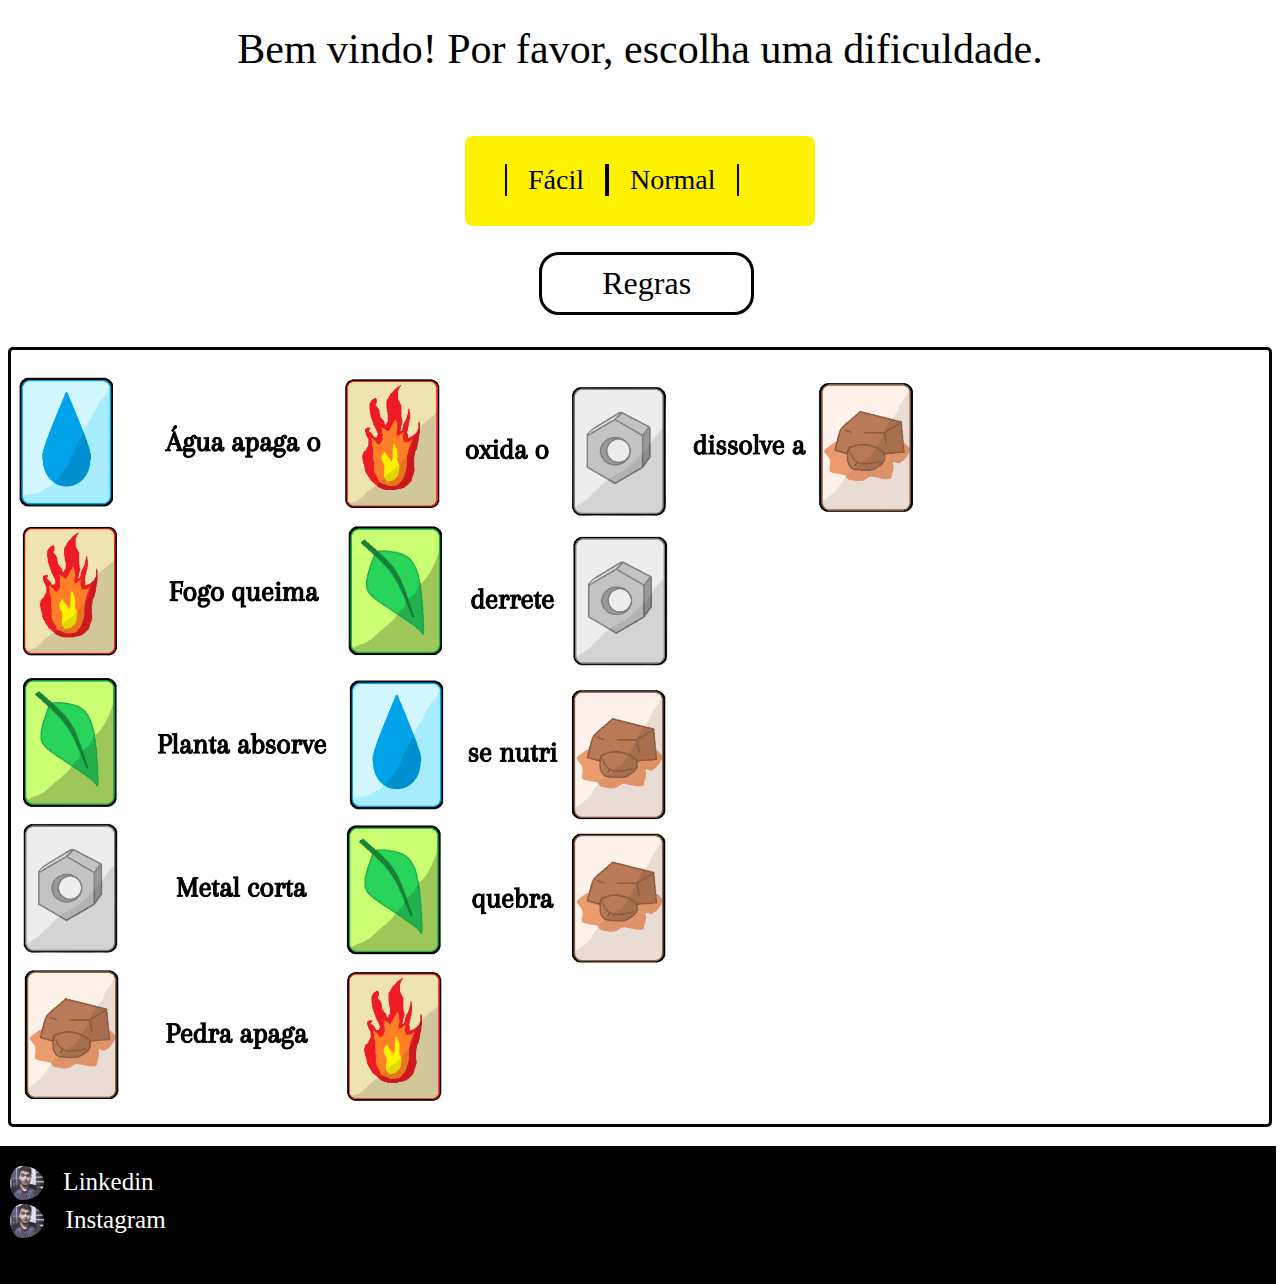
<file: index.html>
<Html class="fundo1">

    <head>
        <title> Card Game Elements </title>
        <meta charset="utf-8">
        <link rel="Stylesheet" type="text/css" href="Styles/Styles.css">
        <link rel="stylesheet" href="https://fonts.googleapis.com/css?family=Sofia">
    </head>

    <body> 
        <p class="dificuldade"> Bem vindo! Por favor, escolha uma dificuldade.  </p> 

        
                    <!--menu-->
                    <div class="centro">
                         <div class="menu">
        
                            <ul class="menulista" >

                                    <li> <a href="Facil.html"> Fácil </a>  </li>
                                    <li> <a href="Normal.html"> Normal </a>  </li>
                             </ul>
                         </div>

                    </div>
    </body>
    <p class="regras">  Regras </p>
        <div class="borda1">
                <p class="explicar"> 
                    <img src="Imagens/Regras.png"> </a> 

                </p>

        </div>
    

    <footer class="rodape">
        <div class="Texto"> 

                <img src="Imagens/nicolas.jpg" > <a href="https://www.linkedin.com/in/nicolas-almeida-376284244/"> Linkedin </a> <br>
                <img src="Imagens/nicolas.jpg"><a href="https://www.instagram.com/nicolas29sousa/" >  Instagram </a> 


        </div>
    </footer>
    </footer>
</html>
</file>
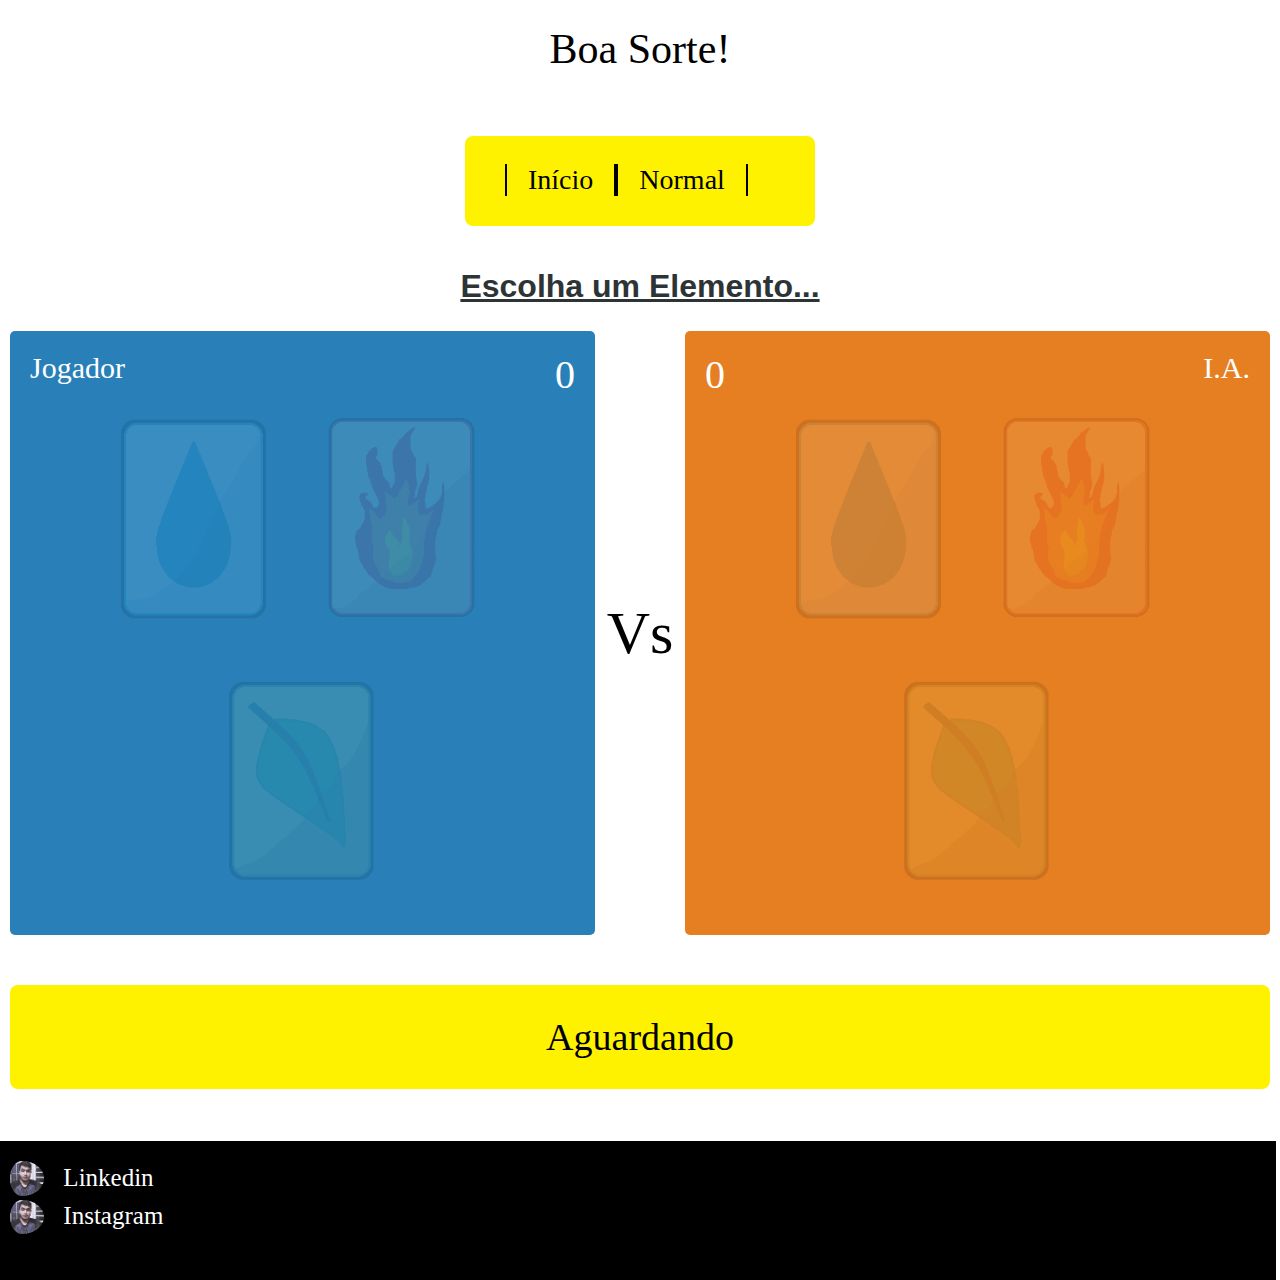
<file: Facil.html>
<Html class="fundo1">

    <head>
        <title> Card Game Elements </title>
        <meta charset="utf-8">
        <link rel="Stylesheet" type="text/css" href="Styles/Styles.css">
        <link rel="stylesheet" href="https://fonts.googleapis.com/css?family=Sofia">
    </head>

    <body> 
        <p class="dificuldade"> Boa Sorte!  </p> 

                    <!--menu-->
                    <div class="centro">
                         <div class="menu">
        
                            <ul class="menulista" >

                                    <li> <a href="index.html" > Início </a>  </li>
                                    <li> <a href="Normal.html" >  Normal </a>  </li>
                             </ul>
                         </div>

                    </div>

                  <!-- Quadrado grande -->
                    <div class="Principal">

                        <h2 id="Titulo2"> Escolha um Elemento... </h2>
                        <div id="placar"> 
                            <div id="jogador"> Jogador
                                <span id="pontos-jogador"> 0 </span>
                            
                            

                                <!-- Escolha do jogador -->
                            <ul id="escolhaPY">  
                                <li><a id="jogador-escolhe-1" onclick="jogar(1)"> <img src="Imagens/Agua.png"></a> </li>
                                <li><a id="jogador-escolhe-2" onclick="jogar(2)"> <img src="Imagens/Fogo.png"></a> </li>
                                <li><a id="jogador-escolhe-3" onclick="jogar(3)"> <img src="Imagens/Planta.png"></a> </li>
                            </ul>
                        </div>


                            <div id="versus"> Vs </div>


                            <div id="computador"> I.A.
                                <span id="pontos-computador"> 0 </span>
                            
                            

                                <!-- Escolha do computador -->
                            <ul id="escolhaIA">  
                                <li><a id="computador-escolhe-1"> <img src="Imagens/Agua.png"></a> </li>
                                <li><a id="computador-escolhe-2"> <img src="Imagens/Fogo.png"></a> </li>
                                <li><a id="computador-escolhe-3"> <img src="Imagens/Planta.png"></a> </li>
                            </ul>
                        </div>

                             </Div>


                             <div id="Aguardando"> Aguardando </div>
                        </div>  
                    </div>


                    <!-- Java dentro do corpo do html-->

            
                    
                    
    <script>

        var escolhaJogador = 0;
        var escolhaIa = 0;
        var vencedor = -1;
        var pontosP1 = 0;
        var pontosP2 = 0;



        // Jogar recebe o numero escolhido pelo jogador, na linha de baixo esse resultado vai pra variável.
        function jogar(escolha) {
            escolhaJogador = escolha;
        
        // Sistema de random para escolher de 1 a 3
        escolhaIa = Math.floor((Math.random() * (3 - 1 + 1))) + 1;
        

        // escolhendo Agua -- condições

        if ((escolhaJogador == 1) && (escolhaIa == 1)){
            vencedor = 0;

        }else if((escolhaJogador == 1) && (escolhaIa == 2)){
            vencedor = 1;

        }else if((escolhaJogador == 1) && (escolhaIa == 3)){
            vencedor = 2;

        }

        // escolhendo Fogo

        else if((escolhaJogador == 2) && (escolhaIa == 1)){
            vencedor = 2;


        }else if((escolhaJogador == 2) && (escolhaIa == 2)){
            vencedor = 0;


        }else if((escolhaJogador == 2) && (escolhaIa == 3)){
            vencedor = 1;

        }

        // escolhendo Planta

        else if((escolhaJogador == 3) && (escolhaIa == 1)){
            vencedor = 1;

        }else if((escolhaJogador == 3) && (escolhaIa == 2)){
            vencedor = 2;

        }else if((escolhaJogador == 3) && (escolhaIa == 3)){
            vencedor = 0;

        }


        // condição para apresentar quem ganhou
        if(vencedor == 0) {
            document.getElementById("Aguardando").innerHTML = "Empate";

        }else if(vencedor == 1 ){
            document.getElementById("Aguardando").innerHTML ="Parabéns você ganhou!";
            pontosP1++;

        }else if(vencedor == 2){
            document.getElementById("Aguardando").innerHTML = "A Inteligência artificial venceu!";
            pontosP2++;

        }


        // limpar o resultado anterior, porém tem que ficar antes de mostrar, para sempre limpar o resultado.
        document.getElementById("jogador-escolhe-1").classList.remove('selecionado');
        document.getElementById("jogador-escolhe-2").classList.remove('selecionado');
        document.getElementById("jogador-escolhe-3").classList.remove('selecionado');

        document.getElementById("computador-escolhe-1").classList.remove('selecionado');
        document.getElementById("computador-escolhe-2").classList.remove('selecionado');
        document.getElementById("computador-escolhe-3").classList.remove('selecionado');

        // Acrescentar 1 ponto no placar de quem venceu
        document.getElementById("pontos-jogador").innerHTML = pontosP1;
        document.getElementById("pontos-computador").innerHTML = pontosP2;


        // Mostrar quem escolheu o elemento
        document.getElementById("jogador-escolhe-" + escolhaJogador).classList.add('selecionado');
        document.getElementById("computador-escolhe-" + escolhaIa).classList.add('selecionado');
 
        }


    </script>              
    </body>

    <footer class="rodape">
        <div class="Texto"> 


                <li> <img src="Imagens/nicolas.jpg"> <a href="https://www.linkedin.com/in/nicolas-almeida-376284244/"> Linkedin </a>  </li>
                <li> <img src="Imagens/nicolas.jpg"> <a href="https://www.instagram.com/nicolas29sousa/"> Instagram </a>  </li>

        </div>
    </footer>
 <html/>
</file>
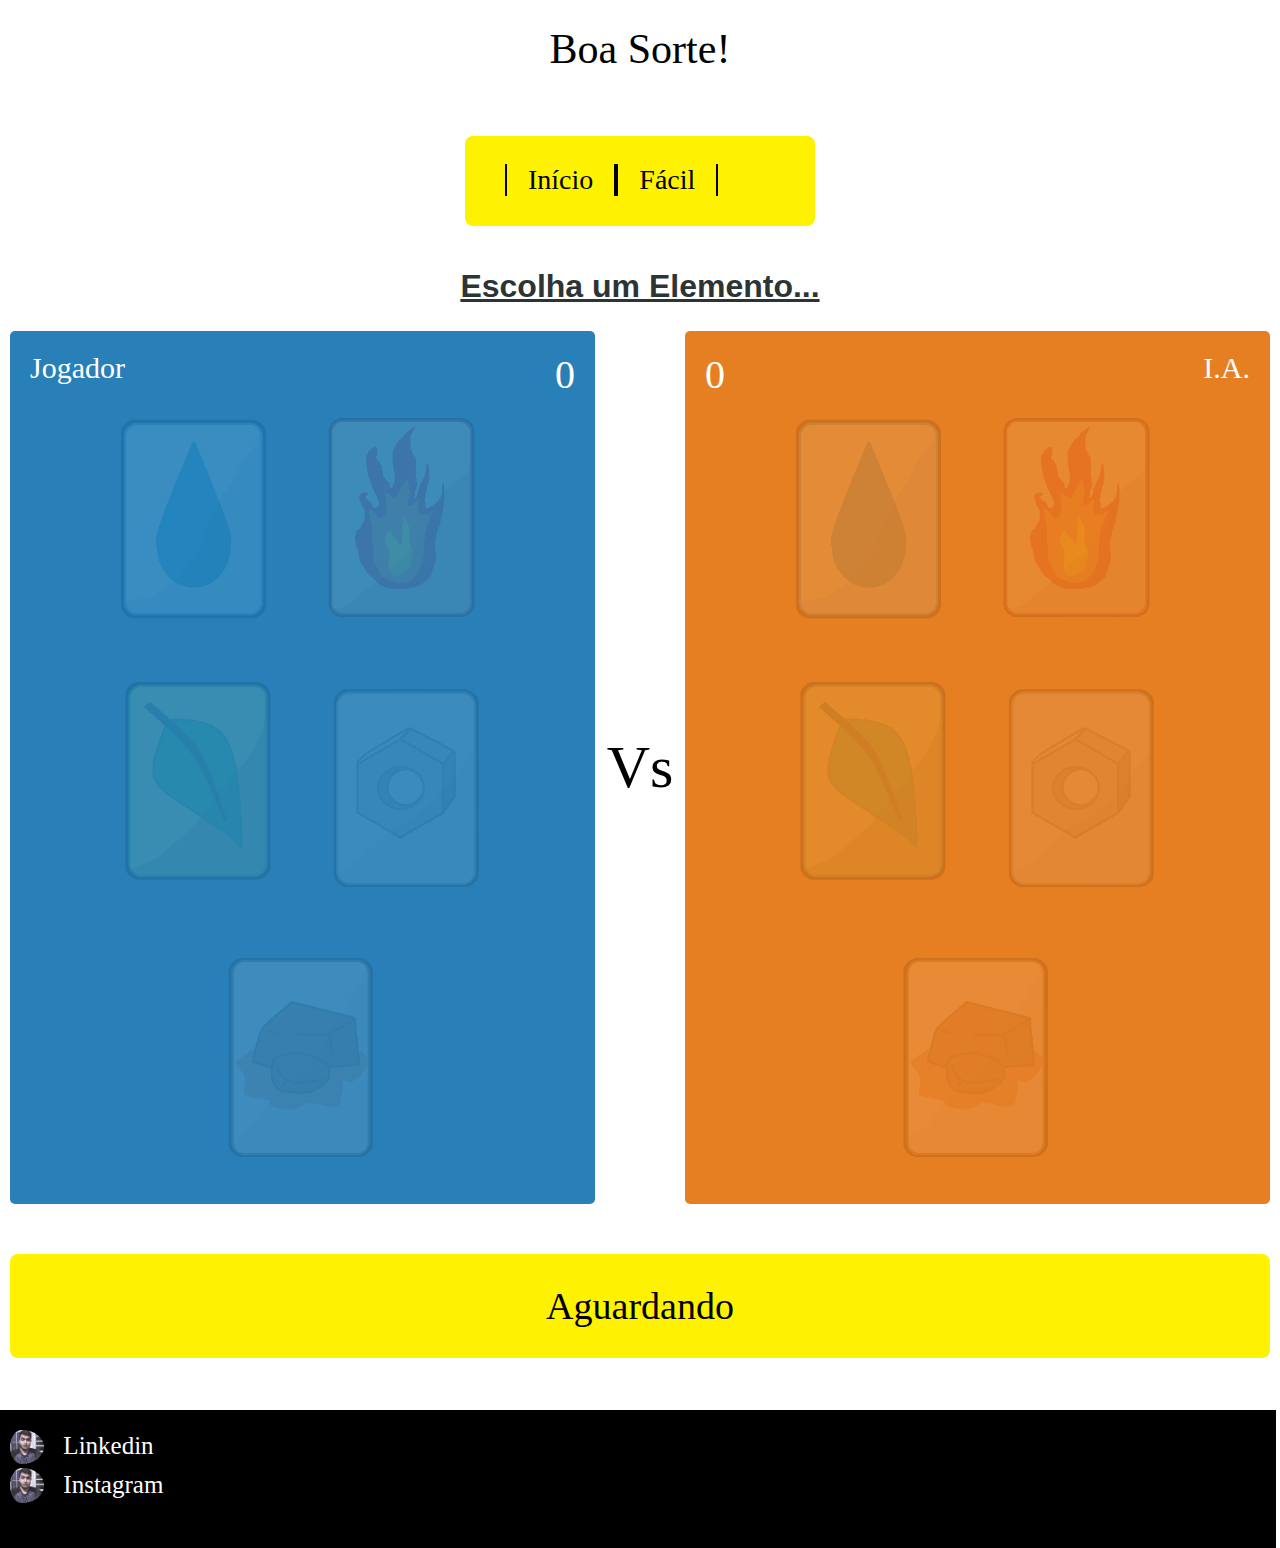
<file: Normal.html>
<Html class="fundo1">

    <head>
        <title> Card Game Elements </title>
        <meta charset="utf-8">
        <link rel="Stylesheet" type="text/css" href="Styles/Styles.css">
        <link rel="stylesheet" href="https://fonts.googleapis.com/css?family=Sofia"> 
    </head>

    <body> 
        <p class="dificuldade"> Boa Sorte!  </p> 

                    <!--menu-->
                    <div class="centro">
                         <div class="menu">
        
                            <ul class="menulista" >

                                    <li> <a href="index.html" > Início </a>  </li>
                                    <li> <a href="Facil.html" > Fácil </a>  </li>
                             </ul>
                         </div>

                    </div>

                  <!-- Quadrado grande -->
                    <div class="Principal">

                        <h2 id="Titulo2"> Escolha um Elemento... </h2>
                        <div id="placar"> 
                            <div id="jogador"> Jogador
                                <span id="pontos-jogador"> 0 </span>
                            
                            

                                <!-- Escolha do jogador -->
                            <ul id="escolhaPY">  
                                <li><a id="jogador-escolhe-1" onclick="jogar(1)"> <img src="Imagens/Agua.png"></a> </li>
                                <li><a id="jogador-escolhe-2" onclick="jogar(2)"> <img src="Imagens/Fogo.png"></a> </li>
                                <li><a id="jogador-escolhe-3" onclick="jogar(3)"> <img src="Imagens/Planta.png"></a> </li>
                                <li><a id="jogador-escolhe-4" onclick="jogar(4)"> <img src="Imagens/Metal.png"></a> </li>
                                <li><a id="jogador-escolhe-5" onclick="jogar(5)"> <img src="Imagens/Pedra.png"></a> </li>
                            </ul>
                        </div>


                            <div id="versus"> Vs </div>


                            <div id="computador"> I.A.
                                <span id="pontos-computador"> 0 </span>
                            
                            

                                <!-- Escolha do computador -->
                            <ul id="escolhaIA">  
                                <li><a id="computador-escolhe-1"> <img src="Imagens/Agua.png"></a> </li>
                                <li><a id="computador-escolhe-2"> <img src="Imagens/Fogo.png"></a> </li>
                                <li><a id="computador-escolhe-3"> <img src="Imagens/Planta.png"></a> </li>
                                <li><a id="computador-escolhe-4"> <img src="Imagens/Metal.png"></a> </li>
                                <li><a id="computador-escolhe-5"> <img src="Imagens/Pedra.png"></a> </li>
                            </ul>
                        </div>

                             </Div>

                             <div id="Aguardando"> Aguardando </div>
                        </div>  
                    </div>


                    <!-- Java dentro do corpo do html-->

            
                    
                    
    <script>

        var escolhaJogador = 0;
        var escolhaIa = 0;
        var vencedor = -1;
        var pontosP1 = 0;
        var pontosP2 = 0;



        // Jogar recebe o numero escolhido pelo jogador, na linha de baixo esse resultado vai pra variável.
        function jogar(escolha) {
            escolhaJogador = escolha;
        
        // Sistema de random para escolher de 1 a 3
        escolhaIa = Math.floor((Math.random() * (5 - 1 + 1))) + 1;
        

        // escolhendo Agua -- condições

        if ((escolhaJogador == 1) && (escolhaIa == 1)){
            vencedor = 0;

        }else if((escolhaJogador == 1) && (escolhaIa == 2)){
            vencedor = 1;

        }else if((escolhaJogador == 1) && (escolhaIa == 3)){
            vencedor = 2;

        }else if((escolhaJogador == 1) && (escolhaIa == 4)){
            vencedor = 1;

        }else if((escolhaJogador == 1) && (escolhaIa == 5)){
            vencedor = 1;

        }

        // escolhendo Fogo

        else if((escolhaJogador == 2) && (escolhaIa == 1)){
            vencedor = 2;


        }else if((escolhaJogador == 2) && (escolhaIa == 2)){
            vencedor = 0;


        }else if((escolhaJogador == 2) && (escolhaIa == 3)){
            vencedor = 1;

        }else if((escolhaJogador == 2) && (escolhaIa == 4)){
            vencedor = 1;

        }else if((escolhaJogador == 2) && (escolhaIa == 5)){
            vencedor = 2;

        }

        // escolhendo Planta

        else if((escolhaJogador == 3) && (escolhaIa == 1)){
            vencedor = 1;

        }else if((escolhaJogador == 3) && (escolhaIa == 2)){
            vencedor = 2;

        }else if((escolhaJogador == 3) && (escolhaIa == 3)){
            vencedor = 0;

        }else if((escolhaJogador == 3) && (escolhaIa == 4)){
            vencedor = 2;

        }else if((escolhaJogador == 3) && (escolhaIa == 5)){
            vencedor = 1;

        }

        // escolhendo Metal

        else if((escolhaJogador == 4) && (escolhaIa == 1)){
            vencedor = 2;

        }else if((escolhaJogador == 4) && (escolhaIa == 2)){
            vencedor = 2;

        }else if((escolhaJogador == 4) && (escolhaIa == 3)){
            vencedor = 1;

        }else if((escolhaJogador == 4) && (escolhaIa == 4)){
            vencedor = 0;

        }else if((escolhaJogador == 4) && (escolhaIa == 5)){
            vencedor = 1;

        }

        // escolhendo Pedra

        else if((escolhaJogador == 5) && (escolhaIa == 1)){
            vencedor = 2;

        }else if((escolhaJogador == 5) && (escolhaIa == 2)){
            vencedor = 1;

        }else if((escolhaJogador == 5) && (escolhaIa == 3)){
            vencedor = 2;

        }else if((escolhaJogador == 5) && (escolhaIa == 4)){
            vencedor = 2;

        }else if((escolhaJogador == 5) && (escolhaIa == 5)){
            vencedor = 0;

        }


        // condição para apresentar quem ganhou
        if(vencedor == 0) {
            document.getElementById("Aguardando").innerHTML = "Empate";

        }else if(vencedor == 1 ){
            document.getElementById("Aguardando").innerHTML ="Parabéns você ganhou!";
            pontosP1++;

        }else if(vencedor == 2){
            document.getElementById("Aguardando").innerHTML = "A Inteligência artificial venceu!";
            pontosP2++;

        }


        // limpar o resultado anterior, porém tem que ficar antes de mostrar, para sempre limpar o resultado.
        document.getElementById("jogador-escolhe-1").classList.remove('selecionado');
        document.getElementById("jogador-escolhe-2").classList.remove('selecionado');
        document.getElementById("jogador-escolhe-3").classList.remove('selecionado');
        document.getElementById("jogador-escolhe-4").classList.remove('selecionado');
        document.getElementById("jogador-escolhe-5").classList.remove('selecionado');

        document.getElementById("computador-escolhe-1").classList.remove('selecionado');
        document.getElementById("computador-escolhe-2").classList.remove('selecionado');
        document.getElementById("computador-escolhe-3").classList.remove('selecionado');
        document.getElementById("computador-escolhe-4").classList.remove('selecionado');
        document.getElementById("computador-escolhe-5").classList.remove('selecionado');

        // Acrescentar 1 ponto no placar de quem venceu
        document.getElementById("pontos-jogador").innerHTML = pontosP1;
        document.getElementById("pontos-computador").innerHTML = pontosP2;


        // Mostrar quem escolheu o elemento
        document.getElementById("jogador-escolhe-" + escolhaJogador).classList.add('selecionado');
        document.getElementById("computador-escolhe-" + escolhaIa).classList.add('selecionado');
    
        }

    </script>              
    </body>

    <footer class="rodape">
        <div class="Texto"> 
                <li> <img src="Imagens/nicolas.jpg"> <a href="https://www.linkedin.com/in/nicolas-almeida-376284244/"> Linkedin </a>  </li>
                <li> <img src="Imagens/nicolas.jpg"> <a href="https://www.instagram.com/nicolas29sousa/"> Instagram </a>  </li>
        </div>
    </footer>
 <html/>
</file>
<file: Styles/Styles.css>
/*Fundo do fundo da pagina*/

    .fundo1{
    background-color: white;


    }

    /* Bem vindo */ 

    .dificuldade{
    font-family: 'Aclonica';
    color: black;
    background-color:white;
    text-align: center;
    font-size: 42px;
    color: black;
    text-align: center;
    padding-bottom: 3%;  
    margin-top: 2%;
    margin-bottom: 5% ;

    }

    .centro{

    display: flex;
    justify-content: center;

    }

    .menu{
    width: 350px; /* Largura */
    height: 90px; /* Altura*/
    background-color: #fff200;
    font-size: 28px;
    margin-top: -3%;
    border-radius: 8px;

    }

    .menulista li{
    list-style: none;
    float:left;
    border-right: 2px solid black;
    border-left: 2px solid black;

    }

    /*Letra*/

    .menulista li a{
        
    font-family: 'Aclonica';
    color: black;
    text-decoration: none;
    padding: 21px;

    }

    .menulista li a:hover{
    background-color: black;
    color: yellow;

    }

    /* ---- Moldura externa ----*/

    .Principal{

    margin-top: 1%;
    border: 2px solid white;
    border-radius: 5px;
    color: #2d3436;
    font-size: 30px;
    font-family: Arial, Helvetica, sans-serif;

    }

    #Titulo2{
    text-align: center;
    text-decoration: underline;
    font-size: 32px;

    }

    /* ---- Nome do jogador + IA  dentro do quadrado de tag cartas // padding e margin nao ocupar espaço ----*/

    #jogador{
    text-align: left;

    }

    #computador{
    text-align: right;

    }

    #jogador, #computador{
        font-family: 'Aclonica';
    margin: 0;
    padding: 0;

    }

    /* Posição, tamanho e fonte dos pontos */ 

    #pontos-jogador, #pontos-computador{
    position: absolute;
    font-size: 40px;

    }

    #pontos-jogador{
    right: 20px;

    }

    #pontos-computador{
    left: 20px;

    }


    /* ---- Placar ----*/

    #placar{
    display: flex;
    align-items: center;
    justify-content: center;

    }

    /* ---- Versus ----*/

    #versus{
    width: 90px;
    font-size: 60px;
    text-align: center;
    font-family: 'Aclonica';
    color: black;

    }

    /* ---- Divisoes das escolhas ----*/

    #jogador, #computador {
    position: relative;
    flex-grow: 1;
    border-radius: 5px;
    width: 200px;
    padding: 20px;
    color: #fff;

    }
 
    /* ---- Cor dos jogadores ----*/

    #jogador{
    background-color: #2980b9;

    }
    #computador{
    background-color: #e67e22;

    }

    /* ---- Texto e Posições das cartas, também posição vertical pra horizontal ----*/

    ul#escolhaPY, ul#escolhaIA{
    list-style: none;
    margin: 0;
    padding: 0;
    text-align: center;
    
    }

    ul#escolhaPY li, ul#escolhaIA li{
    display: inline;
    
    }

    /* ---- efeito de opacidade na seleção ----*/

    ul#escolhaPY li a , ul#escolhaIA li a{
    opacity: .1;

    }

    ul#escolhaPY li a:hover, ul#escolhaPY li a.selecionado, ul#escolhaIA li a.selecionado{
    opacity: .8;
        
    }

    ul#escolhaPY li a img, ul#escolhaIA li a img{
    max-width: 200px;
    
    }

    /* -- mensagem do resultado -- */ 

    #Aguardando{
    border-radius: 8px;
    background-color: #fff200;
    font-family: 'Aclonica';
    font-size: 38px;
    color: black;
    margin: 50px 0;
    padding: 30px;
    text-align: center;

    }
    
    div.borda1{
        border: 3px solid black;
        color: black;
        margin-top: 0.5%;
        border-radius: 5px;
        margin-bottom: 1.5%;
    }
    p.regras{
        margin-top: 2%;
        font-family: 'Aclonica';
        font-size: 32px;
        border: 3.5px solid black;
        border-radius: 20px;
        text-align: center;
        padding: 10px;
        width: 15%;
        margin-left: 42%;

    }


    p.explicar img{
        height: 742px; /* Altura */
        width: 952px; /* Largura */
        list-style:none;
        
    }

    /* Rodapé*/

    .rodape{
        padding-top: 20px;
        padding-bottom: 30px;
        background-color: black;
        width: 100.7%;
        height: 10%;
        list-style:none;
        margin-left: -8px;
        margin-bottom: -8px;      
        padding-right:3px;
    }

    .texto a {
        list-style:none;
        font-family: 'Aclonica';
        font-size: 25px;
        Color: white;
        text-decoration: none;
        padding-left: 15px;
        vertical-align: 10px;
    }

    .texto img{
        padding-left: 10px;
        width: 2.7%;
        border-radius: 50%;
        color: white;
    }
</file>
